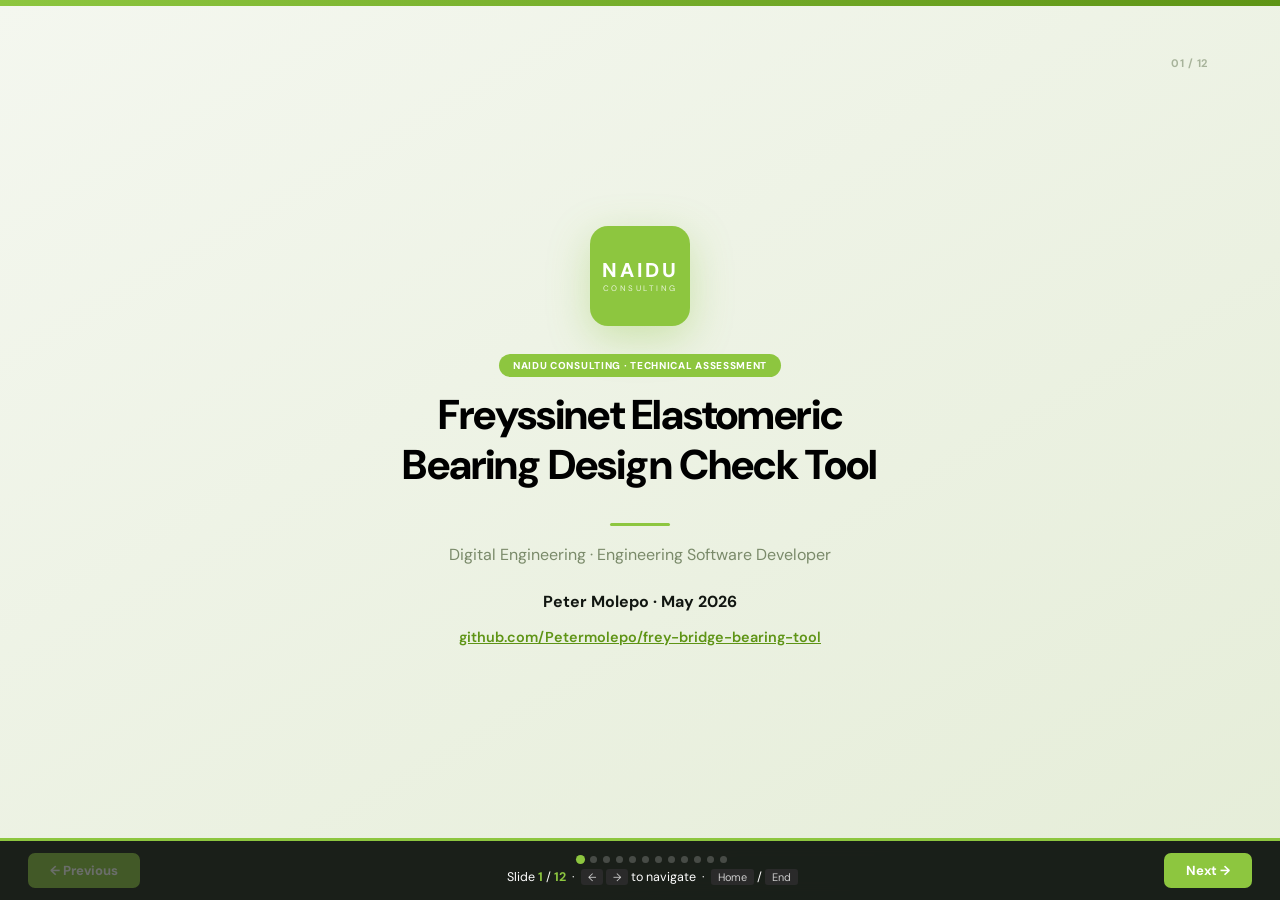
<file: presentation/index.html>
﻿<!DOCTYPE html>
<!-- presentation/index.html — Full-screen slide deck  →  served at /presentation -->
<html lang="en">
<head>
  <meta charset="UTF-8"/>
  <meta name="viewport" content="width=device-width, initial-scale=1.0"/>
  <title>Freyssinet Bearing Tool — Presentation | Peter Molepo</title>
  <link rel="preconnect" href="https://fonts.googleapis.com"/>
  <link href="https://fonts.googleapis.com/css2?family=DM+Sans:wght@300;400;500;600;700;800&family=DM+Mono:wght@400;500&display=swap" rel="stylesheet"/>
  <style>
    /* ═══════════════════════════════════════════════════════
       TOKENS  —  Naidu Consulting brand
    ═══════════════════════════════════════════════════════ */
    :root{
      --g:#8DC63F; --gd:#5E9415; --gdd:#3d6a08;
      --g10:#EAF5CC; --g20:#D0EDA0; --g30:#B8E075;
      --dark:#111611; --mid:#3d4a30; --muted:#7a8a6a;
      --surface:#f4f7ef; --card:#fff; --border:#d4e8b4;
      --fail:#C0392B; --fail-bg:#FDF1F0; --fail-bd:#F5B7B1;
      --pass:#1E7E34; --pass-bg:#F0FAF2; --pass-bd:#82D8A0;
      --amber:#F9A825; --amber-bg:#FFFBEA;
      --font:'DM Sans',system-ui,sans-serif;
      --mono:'DM Mono','Courier New',monospace;
    }

    *{box-sizing:border-box;margin:0;padding:0}
    html,body{height:100vh;overflow:hidden;font-family:var(--font)}

    /* ── Deck & slides ── */
    .deck{height:100vh;position:relative}

    .slide{
      display:none;
      height:100vh;
      background:linear-gradient(150deg,var(--surface) 0%,#e5edd8 100%);
      overflow-y:auto;
      animation:sIn .32s ease;
      padding:56px 72px 84px;
      position:relative;
    }
    .slide.active{display:block}
    @keyframes sIn{from{opacity:0;transform:translateY(10px)}to{opacity:1;transform:translateY(0)}}

    /* ── Decorative green bar at top of every slide ── */
    .slide::before{
      content:'';
      position:fixed;
      top:0;left:0;right:0;
      height:6px;
      background:linear-gradient(90deg,var(--g) 0%,var(--gd) 100%);
      z-index:10;
    }

    /* ── Slide number watermark ── */
    .slide-num{
      position:absolute;
      top:56px;right:72px;
      font-size:11px;font-weight:700;
      color:var(--muted);
      letter-spacing:.05em;
      opacity:.6;
    }

    /* ── Tag/pill ── */
    .tag{
      display:inline-flex;align-items:center;gap:6px;
      background:var(--g);color:#fff;
      font-size:10px;font-weight:800;
      padding:5px 14px;border-radius:999px;
      text-transform:uppercase;letter-spacing:.07em;
      margin-bottom:14px;
    }

    /* ── Typography ── */
    .slide-title{
      font-size:2.1rem;font-weight:800;
      color:var(--dark);line-height:1.15;
      margin-bottom:6px;letter-spacing:-.02em;
    }
    .slide-sub{font-size:1rem;color:var(--muted);margin-bottom:22px}

    h3.sec{
      font-size:.75rem;font-weight:800;
      color:var(--gd);text-transform:uppercase;
      letter-spacing:.08em;margin:18px 0 10px;
      padding-bottom:5px;border-bottom:2px solid var(--g10);
    }

    /* ── Cards ── */
    .card{
      background:var(--card);border:1px solid var(--border);
      border-radius:12px;padding:18px 22px;
      box-shadow:0 4px 18px rgba(0,0,0,.06);
    }
    .card h3{
      font-size:.72rem;font-weight:800;color:var(--gd);
      text-transform:uppercase;letter-spacing:.06em;margin-bottom:11px;
    }
    .card ul{margin-left:1.1rem;font-size:.88rem;line-height:1.65;color:var(--mid)}
    .card li{margin-bottom:5px}
    .card strong{color:var(--dark)}
    .card p{font-size:.88rem;line-height:1.65;color:var(--mid)}

    .grid-2{display:grid;grid-template-columns:1fr 1fr;gap:18px}

    /* ── HERO (title slide) ── */
    .hero{
      display:flex;flex-direction:column;align-items:center;
      justify-content:center;min-height:calc(100vh - 140px);
      text-align:center;
    }

    /* Naidu green logo block */
    .hero-logo{
      width:100px;height:100px;background:var(--g);
      border-radius:18px;display:flex;flex-direction:column;
      align-items:center;justify-content:center;gap:3px;
      margin-bottom:28px;
      box-shadow:0 12px 40px rgba(141,198,63,.35);
    }
    .hero-logo .ln{color:#fff;font-weight:800;font-size:20px;letter-spacing:3px;line-height:1}
    .hero-logo .lc{color:rgba(255,255,255,.8);font-size:8px;letter-spacing:2.5px}

    .hero h1{font-size:2.6rem;font-weight:800;letter-spacing:-.02em;line-height:1.2;margin-bottom:14px}
    .hero .sub{font-size:1rem;color:var(--muted);max-width:580px;margin:0 auto 6px}
    .hero .author{font-size:1rem;font-weight:700;color:var(--dark);margin-top:20px}
    .hero a{color:var(--gd);font-weight:600;font-size:.9rem}
    .hero-divider{width:60px;height:3px;background:var(--g);border-radius:2px;margin:18px auto}

    /* ── Critical amber box ── */
    .critical-box{
      background:var(--amber-bg);
      border:2.5px solid var(--amber);
      border-radius:14px;
      padding:22px 26px;
      margin:20px 0;
      position:relative;
    }
    .critical-box::before{
      content:'★ CRITICAL — READ THIS';
      position:absolute;top:-11px;left:20px;
      background:var(--amber);color:var(--dark);
      font-size:9px;font-weight:900;
      padding:3px 12px;border-radius:5px;
      letter-spacing:.07em;
    }
    .critical-box blockquote{
      font-size:1.05rem;font-weight:600;line-height:1.6;
      color:var(--dark);font-style:normal;margin-top:10px;
    }
    .critical-box cite{
      display:block;margin-top:10px;
      font-size:.8rem;color:var(--muted);font-style:normal;
    }

    /* ── Pipeline diagram ── */
    .pipeline{
      background:var(--card);border:1.5px solid var(--border);
      border-radius:14px;padding:22px 24px;margin:18px 0;
    }
    .pipe-row{
      display:flex;align-items:center;
      justify-content:center;gap:0;flex-wrap:wrap;
    }
    .pipe-box{
      background:linear-gradient(135deg,var(--g) 0%,var(--gd) 100%);
      color:#fff;padding:13px 18px;border-radius:10px;
      font-weight:700;font-size:.82rem;text-align:center;
      min-width:130px;
      box-shadow:0 4px 12px rgba(141,198,63,.3);
    }
    .pipe-box small{display:block;opacity:.85;font-weight:400;font-size:.7rem;margin-top:3px;font-family:var(--mono)}
    .pipe-arr{font-size:1.4rem;color:var(--gd);font-weight:800;padding:0 10px}

    .checks-fan{
      display:grid;grid-template-columns:repeat(7,1fr);
      gap:7px;margin-top:14px;
    }
    .check-chip{
      background:var(--g10);border:1px solid var(--border);
      border-radius:8px;padding:9px 5px;text-align:center;
      font-size:.68rem;font-weight:600;color:var(--gd);
    }
    .check-chip .num{
      display:block;font-size:1.1rem;font-weight:800;
      color:var(--gd);margin-bottom:3px;
    }
    .pipe-down{
      width:2px;height:18px;background:var(--gd);
      margin:6px auto;opacity:.5;
    }

    /* ── Verification table ── */
    table.verify{width:100%;border-collapse:collapse;font-size:.82rem;margin-top:10px}
    table.verify th{background:var(--gd);color:#fff;padding:9px 11px;text-align:left;font-size:.73rem}
    table.verify td{padding:8px 11px;border-bottom:1px solid var(--border);background:var(--card)}
    table.verify tr:nth-child(even) td{background:var(--g10)}
    .fail{color:var(--fail);font-weight:800}
    .pass{color:var(--pass);font-weight:700}

    /* ── Compliance table ── */
    table.comply{width:100%;border-collapse:collapse;font-size:.82rem}
    table.comply th{background:var(--dark);color:#fff;padding:9px 11px;text-align:left;font-size:.73rem}
    table.comply td{padding:8px 11px;border-bottom:1px solid var(--border)}
    table.comply tr:nth-child(even) td{background:var(--g10)}

    /* ── File map pre ── */
    pre{
      background:var(--dark);color:#a8d877;
      padding:16px 18px;border-radius:10px;
      font-family:var(--mono);font-size:.78rem;
      line-height:1.65;overflow-x:auto;margin-top:10px;
    }
    code{
      font-family:var(--mono);font-size:.78rem;
      background:var(--g10);padding:2px 6px;
      border-radius:4px;border:1px solid var(--border);color:var(--gdd);
    }

    /* ── Timeline ── */
    .timeline{display:flex;gap:10px;flex-wrap:wrap;margin-top:14px}
    .time-block{
      flex:1;min-width:120px;
      background:var(--card);border:1px solid var(--border);
      border-radius:10px;padding:14px 10px;text-align:center;
    }
    .time-block .mins{font-size:1.6rem;font-weight:800;color:var(--gd)}
    .time-block .label{font-size:.72rem;color:var(--muted);margin-top:4px;line-height:1.35}

    /* ── Bottom nav bar ── */
    .nav{
      position:fixed;bottom:0;left:0;right:0;
      background:rgba(17,22,17,.96);
      border-top:3px solid var(--g);
      padding:12px 28px;
      display:flex;align-items:center;justify-content:space-between;
      z-index:200;
      -webkit-backdrop-filter:blur(8px);
      backdrop-filter:blur(8px);
    }
    .nav-btn{
      background:var(--g);color:#fff;border:none;
      padding:9px 22px;border-radius:7px;
      font-weight:700;font-size:.82rem;
      cursor:pointer;font-family:var(--font);
      transition:background .18s,transform .18s;
    }
    .nav-btn:hover{background:var(--gd);transform:translateY(-1px)}
    .nav-btn:disabled{opacity:.35;cursor:not-allowed;transform:none}
    .nav-info{color:#fff;font-size:.78rem;text-align:center}
    .nav-info strong{color:var(--g)}
    .kbd{display:inline-block;background:#2a2a2a;color:#ccc;padding:1px 7px;border-radius:3px;font-size:.68rem}

    /* Slide dots */
    .dots{display:flex;gap:6px;justify-content:center;margin-bottom:6px}
    .dot{
      width:7px;height:7px;border-radius:50%;
      background:rgba(255,255,255,.2);cursor:pointer;
      transition:background .2s,transform .2s;
    }
    .dot.active{background:var(--g);transform:scale(1.3)}

    /* ── Slide-specific helpers ── */
    .logo-row{display:flex;align-items:center;gap:12px;margin-bottom:16px}
    .logo-sq{width:44px;height:44px;background:var(--g);border-radius:8px;
             display:flex;flex-direction:column;align-items:center;justify-content:center;
             gap:2px;flex-shrink:0}
    .logo-sq .ln{color:#fff;font-weight:800;font-size:11px;letter-spacing:2px}
    .logo-sq .lc{color:rgba(255,255,255,.8);font-size:5.5px;letter-spacing:1.5px}

    .info-box{
      background:var(--g10);border:1px solid var(--border);border-radius:8px;
      padding:12px 14px;font-size:.82rem;color:var(--gdd);margin-bottom:14px;line-height:1.55;
    }

    a{color:var(--gd);font-weight:600}
  </style>
</head>
<body>
<div class="deck" id="deck">

<!-- ══════════════════════════════════════════
     SLIDE 1 — TITLE
══════════════════════════════════════════ -->
<section class="slide active" data-slide="1">
  <div class="slide-num">01 / 12</div>
  <div class="hero">
    <div class="hero-logo" aria-label="Naidu Consulting">
      <span class="ln">NAIDU</span>
      <span class="lc">CONSULTING</span>
    </div>
    <span class="tag">Naidu Consulting · Technical Assessment</span>
    <h1>Freyssinet Elastomeric<br/>Bearing Design Check Tool</h1>
    <div class="hero-divider"></div>
    <p class="sub">Digital Engineering · Engineering Software Developer</p>
    <p class="author">Peter Molepo · May 2026</p>
    <p style="margin-top:16px;font-size:.85rem">
      <a href="https://github.com/Petermolepo/frey-bridge-bearing-tool" target="_blank" rel="noopener">
        github.com/Petermolepo/frey-bridge-bearing-tool
      </a>
    </p>
  </div>
</section>

<!-- ══════════════════════════════════════════
     SLIDE 2 — WHAT TO SUBMIT
══════════════════════════════════════════ -->
<section class="slide" data-slide="2">
  <div class="slide-num">02 / 12</div>
  <div class="logo-row">
    <div class="logo-sq"><span class="ln">NC</span></div>
    <div><span class="tag">Submission checklist</span></div>
  </div>
  <h2 class="slide-title">What to submit</h2>
  <p class="slide-sub">Brief requires: complete tool · README · assumptions note · ZIP or repo link</p>
  <div class="grid-2">
    <div class="card">
      <h3>Deliverables from brief</h3>
      <ul>
        <li><strong>Complete tool</strong> — all source files needed to run it</li>
        <li><strong>README</strong> — install, usage, sample input example</li>
        <li><strong>Assumptions note</strong> — what was assumed & future work</li>
        <li><strong>ZIP or repository link</strong> — GitHub repo provided</li>
      </ul>
    </div>
    <div class="card">
      <h3>What this project includes</h3>
      <ul>
        <li>Python CLI (<code>main.py</code>) + 7 check modules</li>
        <li>Web UI — FastAPI + HTML/CSS/JS</li>
        <li>PDF &amp; CSV export with full intermediate values</li>
        <li>50 automated tests + 4-stage CI pipeline</li>
        <li>Batch mode, compare mode, bearing type registry</li>
        <li>This presentation (<code>presentation/index.html</code>)</li>
      </ul>
    </div>
  </div>
</section>

<!-- ══════════════════════════════════════════
     SLIDE 3 — CRITICAL: EXPLAIN YOUR CODE
══════════════════════════════════════════ -->
<section class="slide" data-slide="3">
  <div class="slide-num">03 / 12</div>
  <span class="tag">★ Most important slide</span>
  <h2 class="slide-title">Prepare to explain your code</h2>
  <p class="slide-sub">This is what the assessors care about most in the 60–90 minute session.</p>

  <div class="critical-box">
    <blockquote>
      "You will be asked to <strong>explain your code</strong> in the presentation session,
      so make sure you <strong>understand every part</strong> of what you submit."
    </blockquote>
    <cite>— Naidu Consulting candidate brief, Rules &amp; guidance</cite>
  </div>

  <div class="grid-2">
    <div class="card">
      <h3>What to be ready to explain</h3>
      <ul>
        <li>Why each file exists and what it does</li>
        <li>How data flows: input → checks → output</li>
        <li>Where each spreadsheet formula lives in the code</li>
        <li>Why Check 1 uses Eq &lt; 0.7 (not brief's Eq ≤ 1.0)</li>
        <li>How validation prevents crashes on bad input</li>
        <li>How tests confirm the verification sample is correct</li>
      </ul>
    </div>
    <div class="card">
      <h3>One sentence summary</h3>
      <p>
        "I translated the Freyssinet Excel logic into <strong>pure Python functions</strong>,
        one file per check, orchestrated by an engine — the web UI and CLI are thin layers
        that never contain any engineering maths."
      </p>
    </div>
  </div>
</section>

<!-- ══════════════════════════════════════════
     SLIDE 4 — ARCHITECTURE PIPELINE
══════════════════════════════════════════ -->
<section class="slide" data-slide="4">
  <div class="slide-num">04 / 12</div>
  <span class="tag">Core architecture</span>
  <h2 class="slide-title">System pipeline — memorise this</h2>
  <p class="slide-sub">Point to each box and name the file during your technical walkthrough.</p>

  <div class="pipeline">
    <div class="pipe-row">
      <div class="pipe-box">Input Validator<small>validators.py</small></div>
      <span class="pipe-arr">→</span>
      <div class="pipe-box">Calculation Engine<small>engine.py</small></div>
      <span class="pipe-arr">→</span>
      <div class="pipe-box">Result Aggregator<small>BearingResult</small></div>
      <span class="pipe-arr">→</span>
      <div class="pipe-box">Formatter<small>outputs.py</small></div>
    </div>
    <div class="pipe-down"></div>
    <p style="font-size:.75rem;color:var(--muted);text-align:center;margin-bottom:10px">↓ engine dispatches to each check module</p>
    <div class="checks-fan">
      <div class="check-chip"><span class="num">1</span>Shear strain</div>
      <div class="check-chip"><span class="num">2</span>Max strain</div>
      <div class="check-chip"><span class="num">3</span>Plate thk</div>
      <div class="check-chip"><span class="num">4</span>Stability</div>
      <div class="check-chip"><span class="num">5</span>Deflection</div>
      <div class="check-chip"><span class="num">6</span>Rotation</div>
      <div class="check-chip"><span class="num">7</span>Fixing</div>
    </div>
    <p style="font-size:.72rem;color:var(--muted);text-align:center;margin-top:12px">
      Geometry first → <code>checks/geometry.py</code> · Then each check → <code>checks/checkN_*.py</code>
    </p>
  </div>
</section>

<!-- ══════════════════════════════════════════
     SLIDE 5 — PIPELINE DETAIL
══════════════════════════════════════════ -->
<section class="slide" data-slide="5">
  <div class="slide-num">05 / 12</div>
  <span class="tag">Deep dive</span>
  <h2 class="slide-title">Each stage — what to say</h2>
  <div class="grid-2">
    <div class="card">
      <h3>1 · Input Validator</h3>
      <p><code>validators.py</code> + <code>models.py</code></p>
      <ul>
        <li>17 fields: type check, range, logic (Vdl ≤ Vmax, tq &gt; 0)</li>
        <li>Returns a list of human-readable errors — never throws</li>
        <li><code>BearingInput</code> dataclass is the typed contract</li>
      </ul>
    </div>
    <div class="card">
      <h3>2 · Calculation Engine</h3>
      <p><code>engine.py</code> + <code>checks/</code></p>
      <ul>
        <li><code>compute_geometry()</code> → le, be, S, δr…</li>
        <li>Runs checks 1→7 in dependency order</li>
        <li>Check 2 needs A1 from geometry; Check 6 reuses Check 5's ▲</li>
      </ul>
    </div>
    <div class="card">
      <h3>3 · Result Aggregator</h3>
      <p><code>BearingResult</code> dataclass in <code>engine.py</code></p>
      <ul>
        <li>Holds all 7 check results in one object</li>
        <li><code>overall</code> = BEARING PASSES only if every check is OK</li>
      </ul>
    </div>
    <div class="card">
      <h3>4 · Formatter</h3>
      <p><code>outputs.py</code> + <code>export/</code></p>
      <ul>
        <li>Table, verbose, JSON for the CLI</li>
        <li>PDF and CSV reports for engineers</li>
        <li>Web API returns JSON via <code>web/app.py</code></li>
      </ul>
    </div>
  </div>
</section>

<!-- ══════════════════════════════════════════
     SLIDE 6 — VERIFICATION
══════════════════════════════════════════ -->
<section class="slide" data-slide="6">
  <div class="slide-num">06 / 12</div>
  <span class="tag">Correctness</span>
  <h2 class="slide-title">Verification sample — expected results</h2>
  <p class="slide-sub">Inputs: 457×254×54 mm · G=0.9 N/mm² · Vmax=1420 kN · Movements 10.6/4.19 mm</p>

  <table class="verify">
    <thead>
      <tr><th>Check</th><th>Key value</th><th>Status</th><th>Pass condition</th></tr>
    </thead>
    <tbody>
      <tr><td>1 – Shear strain</td>       <td>Eq = 0.8016</td>    <td class="fail">FAIL</td><td>Eq &lt; 0.7  (spreadsheet)</td></tr>
      <tr><td>2 – Max design strain</td>  <td>Et = 5.4264</td>    <td class="fail">FAIL</td><td>Et &lt; 5.0  (spreadsheet)</td></tr>
      <tr><td>3 – Plate thickness</td>    <td>tmin = 1.34 mm</td> <td class="pass">OK</td>  <td>tmin ≤ plate_thk</td></tr>
      <tr><td>4 – Stability</td>          <td>V/A1, Σti</td>      <td class="pass">OK</td>  <td>Stress &amp; geometry limits</td></tr>
      <tr><td>5 – Vertical deflection</td><td>▲ = 1.5888 mm</td>  <td class="fail">FAIL</td><td>▲ &lt; 0.15·ti = 1.5 mm</td></tr>
      <tr><td>6 – Rotational limit</td>   <td>▲ &gt; rot limit</td><td class="pass">OK</td> <td>▲ &gt; 0.008</td></tr>
      <tr><td>7 – Fixing of bearings</td> <td>H, V/A1</td>        <td class="pass">OK</td>  <td>Both sub-checks</td></tr>
      <tr><td><strong>Overall</strong></td><td>—</td>              <td class="fail"><strong>BEARING FAILS</strong></td><td>—</td></tr>
    </tbody>
  </table>
  <pre>python main.py --sample          # table summary
python main.py --sample --verbose  # all intermediate values
python -m pytest tests/ -v         # 50 tests · all pass</pre>
</section>

<!-- ══════════════════════════════════════════
     SLIDE 7 — LIVE DEMO
══════════════════════════════════════════ -->
<section class="slide" data-slide="7">
  <div class="slide-num">07 / 12</div>
  <span class="tag">Live demo</span>
  <h2 class="slide-title">Running the tool</h2>
  <div class="grid-2">
    <div class="card">
      <h3>Install &amp; run</h3>
      <pre>pip install -r requirements.txt
python main.py --sample
python main.py --web</pre>
      <p style="margin-top:10px">
        Web UI opens at <a href="http://localhost:8000" target="_blank" rel="noopener">http://localhost:8000</a><br/>
        Load sample → Run all checks → Export PDF/CSV
      </p>
    </div>
    <div class="card">
      <h3>All available modes</h3>
      <ul>
        <li><code>--sample</code>  — verification case</li>
        <li><code>--input bearing.json</code>  — your own input</li>
        <li><code>--interactive</code>  — prompt per value</li>
        <li><code>--batch sample_batch.csv</code>  — multiple bearings</li>
        <li><code>--compare a.json b.json</code>  — side-by-side</li>
        <li><code>--export-pdf report.pdf</code>  — save PDF</li>
        <li><code>--export-csv report.csv</code>  — save CSV</li>
        <li><code>--explain</code>  — formula reference sheet</li>
        <li><code>--types</code>  — list bearing types</li>
        <li><code>--web</code>  — start web UI</li>
      </ul>
    </div>
  </div>
</section>

<!-- ══════════════════════════════════════════
     SLIDE 8 — PRESENTATION PLAN
══════════════════════════════════════════ -->
<section class="slide" data-slide="8">
  <div class="slide-num">08 / 12</div>
  <span class="tag">60–90 min session</span>
  <h2 class="slide-title">Suggested 20-minute walkthrough</h2>
  <div class="timeline">
    <div class="time-block"><div class="mins">2 min</div><div class="label">Problem &amp; brief goals</div></div>
    <div class="time-block"><div class="mins">5 min</div><div class="label">Architecture pipeline (Slide 4)</div></div>
    <div class="time-block"><div class="mins">5 min</div><div class="label">Walk Check 1 in code</div></div>
    <div class="time-block"><div class="mins">3 min</div><div class="label">Validation &amp; error handling</div></div>
    <div class="time-block"><div class="mins">3 min</div><div class="label">Live demo — sample fails correctly</div></div>
    <div class="time-block"><div class="mins">2 min</div><div class="label">Tests, CI, assumptions</div></div>
  </div>
  <div class="card" style="margin-top:18px">
    <h3>Remaining 40–70 min — Q&amp;A bank</h3>
    <p>
      Deeper code review · edge cases · "Why Eq &lt; 0.7?" · "How did you handle units?" ·
      "What would you change with more time?" · Validation logic · Test coverage · Bearing types
    </p>
  </div>
</section>

<!-- ══════════════════════════════════════════
     SLIDE 9 — ASSUMPTIONS
══════════════════════════════════════════ -->
<section class="slide" data-slide="9">
  <div class="slide-num">09 / 12</div>
  <span class="tag">Honesty wins</span>
  <h2 class="slide-title">Assumptions &amp; future work</h2>
  <div class="grid-2">
    <div class="card">
      <h3>Assumptions made</h3>
      <ul>
        <li>Spreadsheet formulas are authoritative (not brief summary thresholds)</li>
        <li>le = l − 10 mm, be = b − 10 mm (5 mm cover strip each side)</li>
        <li>Eb = 2000 N/mm², σs = 290 N/mm² (hardcoded in spreadsheet)</li>
        <li>Check 6: delta_total &gt; rot_limit → OK (confirmed by sample)</li>
        <li>Laminated/pot types are stubs for extensibility</li>
      </ul>
    </div>
    <div class="card">
      <h3>With more time</h3>
      <ul>
        <li>Calibrate laminated &amp; pot bearing thresholds</li>
        <li>Deploy web UI with Docker / public URL</li>
        <li>Add unit conversion helper (kN/N, mm/m)</li>
        <li>More Freyssinet bearing types</li>
        <li>PDF export for batch mode</li>
      </ul>
    </div>
  </div>
</section>

<!-- ══════════════════════════════════════════
     SLIDE 10 — RULES COMPLIANCE
══════════════════════════════════════════ -->
<section class="slide" data-slide="10">
  <div class="slide-num">10 / 12</div>
  <span class="tag">Compliance</span>
  <h2 class="slide-title">Rules &amp; guidance — how this project complies</h2>
  <div class="card">
    <table class="comply">
      <thead><tr><th>Rule from brief</th><th>How this project complies</th></tr></thead>
      <tbody>
        <tr><td>Any language, framework, or tools</td><td>Python 3.9+, FastAPI, pytest, reportlab</td></tr>
        <tr><td>Logic in code, not spreadsheet</td><td>All 7 checks in <code>checks/*.py</code> — Excel only used for verification</td></tr>
        <tr><td>Explain every part of what you submit</td><td>Modular files, full comments, README, this deck, 50 tests</td></tr>
        <tr><td>17 inputs, 7 checks, PASS/FAIL summary</td><td>Implemented in CLI + web + exports</td></tr>
        <tr><td>Must not crash on bad input</td><td><code>validators.py</code> — 13 bad-input test cases</td></tr>
        <tr><td>Verification sample must match</td><td>50 automated tests + CI Stage 3 checks exact values</td></tr>
      </tbody>
    </table>
  </div>
</section>

<!-- ══════════════════════════════════════════
     SLIDE 11 — FILE MAP
══════════════════════════════════════════ -->
<section class="slide" data-slide="11">
  <div class="slide-num">11 / 12</div>
  <span class="tag">Code map</span>
  <h2 class="slide-title">Project structure — for Q&amp;A reference</h2>
  <pre>main.py            CLI entry — dispatches all modes (--sample, --web, --batch, --compare…)
validators.py      Input Validator — type, range, and logic checks for all 17 fields
models.py          BearingInput dataclass (17 parameters, typed)
engine.py          Calculation Engine — runs all 7 checks, returns BearingResult
checks/            One file per check + geometry.py
  ├─ geometry.py   le, be, tq, S, δb, δl, δr — mirrors spreadsheet cells
  ├─ check1_shear_strain.py         Eq = δr / tq  · pass: Eq &lt; 0.7
  ├─ check2_max_design_strain.py    Et = k(Ec+Eq+Eα)  · pass: Et &lt; 5.0
  ├─ check3_plate_thickness.py      tmin formula  · pass: tmin ≤ plate_thk
  ├─ check4_stability.py            V/A1 + Σti limits
  ├─ check5_vertical_deflection.py  ▲Total  · pass: ▲ &lt; 0.15·ti
  ├─ check6_rotational_limit.py     ▲ vs rot_limit
  └─ check7_fixing.py               H + V/A1 permanent load
outputs.py         Formatter: table / verbose / JSON / --explain
export/            PDF (reportlab) + CSV export
web/app.py         FastAPI — thin wrapper, engine unchanged
web/static/        index.html · css/styles.css · js/app.js
bearing_types/     PAD / LAMINATED / POT registry (extensible)
tests/             50 pytest tests
.github/ci.yml     4-stage pipeline: lint → test × 4 Python versions → verify → features</pre>
</section>

<!-- ══════════════════════════════════════════
     SLIDE 12 — THANK YOU
══════════════════════════════════════════ -->
<section class="slide" data-slide="12">
  <div class="slide-num">12 / 12</div>
  <div class="hero">
    <div class="hero-logo"><span class="ln">NC</span></div>
    <span class="tag">Naidu Consulting · Technical Assessment</span>
    <h1>Thank you</h1>
    <div class="hero-divider"></div>
    <p class="sub">Questions welcome — ready to walk through any file in the codebase.</p>
    <div class="critical-box" style="max-width:540px;margin:28px auto;text-align:left">
      <blockquote style="font-size:.95rem">
        Remember: explain the pipeline first, then drill into one check.
        You built it — you own it.
      </blockquote>
    </div>
    <p style="margin-top:20px;font-size:.9rem">
      <a href="/presentation">↑ Back to start</a>
      &nbsp;&nbsp;·&nbsp;&nbsp;
      <a href="http://localhost:8000" target="_blank" rel="noopener">Open live demo →</a>
    </p>
  </div>
</section>

</div><!-- deck -->

<!-- ── NAVIGATION BAR ── -->
<nav class="nav" aria-label="Slide navigation">
  <button class="nav-btn" id="prev" disabled>← Previous</button>
  <div class="nav-info">
    <div class="dots" id="dots"></div>
    Slide <strong id="cur">1</strong> / <strong id="tot">12</strong>
    &nbsp;·&nbsp; <span class="kbd">←</span> <span class="kbd">→</span> to navigate
    &nbsp;·&nbsp; <span class="kbd">Home</span> / <span class="kbd">End</span>
  </div>
  <button class="nav-btn" id="next">Next →</button>
</nav>

<script>
  /* ── Slide controller ── */
  const slides = [...document.querySelectorAll('.slide')];
  const N      = slides.length;
  let   idx    = 0;

  const elCur  = document.getElementById('cur');
  const elTot  = document.getElementById('tot');
  const btnP   = document.getElementById('prev');
  const btnN   = document.getElementById('next');
  const dotsEl = document.getElementById('dots');

  elTot.textContent = N;

  /* Build dots */
  slides.forEach((_, i) => {
    const d = document.createElement('div');
    d.className = 'dot' + (i === 0 ? ' active' : '');
    d.setAttribute('title', `Slide ${i+1}`);
    d.addEventListener('click', () => go(i));
    dotsEl.appendChild(d);
  });

  function go(i) {
    idx = Math.max(0, Math.min(N - 1, i));
    slides.forEach((s, n) => s.classList.toggle('active', n === idx));
    document.querySelectorAll('.dot').forEach((d, n) => d.classList.toggle('active', n === idx));
    elCur.textContent = idx + 1;
    btnP.disabled = idx === 0;
    btnN.disabled = idx === N - 1;
    location.hash  = 'slide-' + (idx + 1);
    /* Scroll to top of slide */
    slides[idx].scrollTop = 0;
  }

  btnP.addEventListener('click', () => go(idx - 1));
  btnN.addEventListener('click', () => go(idx + 1));

  document.addEventListener('keydown', e => {
    if (e.key === 'ArrowRight' || e.key === ' ') { e.preventDefault(); go(idx + 1); }
    if (e.key === 'ArrowLeft')                   { e.preventDefault(); go(idx - 1); }
    if (e.key === 'Home')                        go(0);
    if (e.key === 'End')                         go(N - 1);
  });

  /* Restore slide from URL hash */
  const hash = location.hash.match(/slide-(\d+)/);
  if (hash) go(parseInt(hash[1], 10) - 1);
</script>
</body>
</html>
</file>
